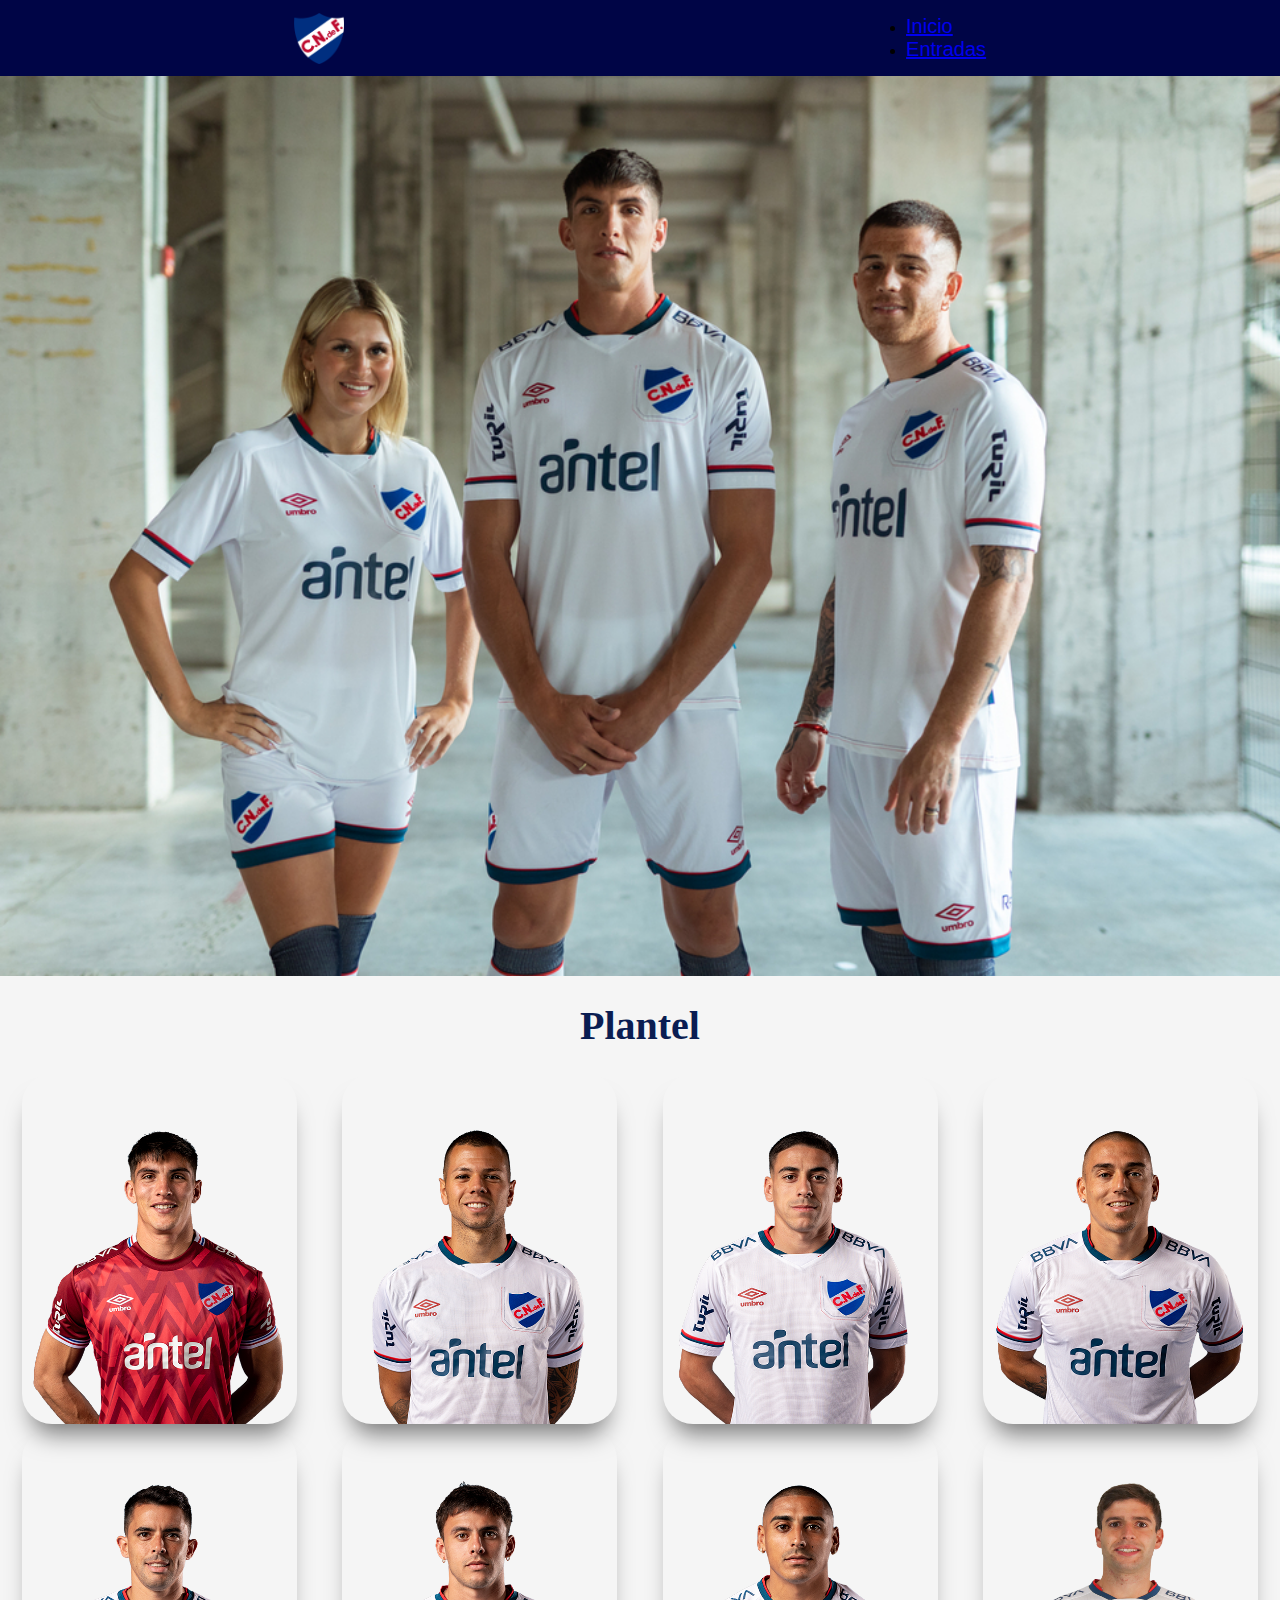
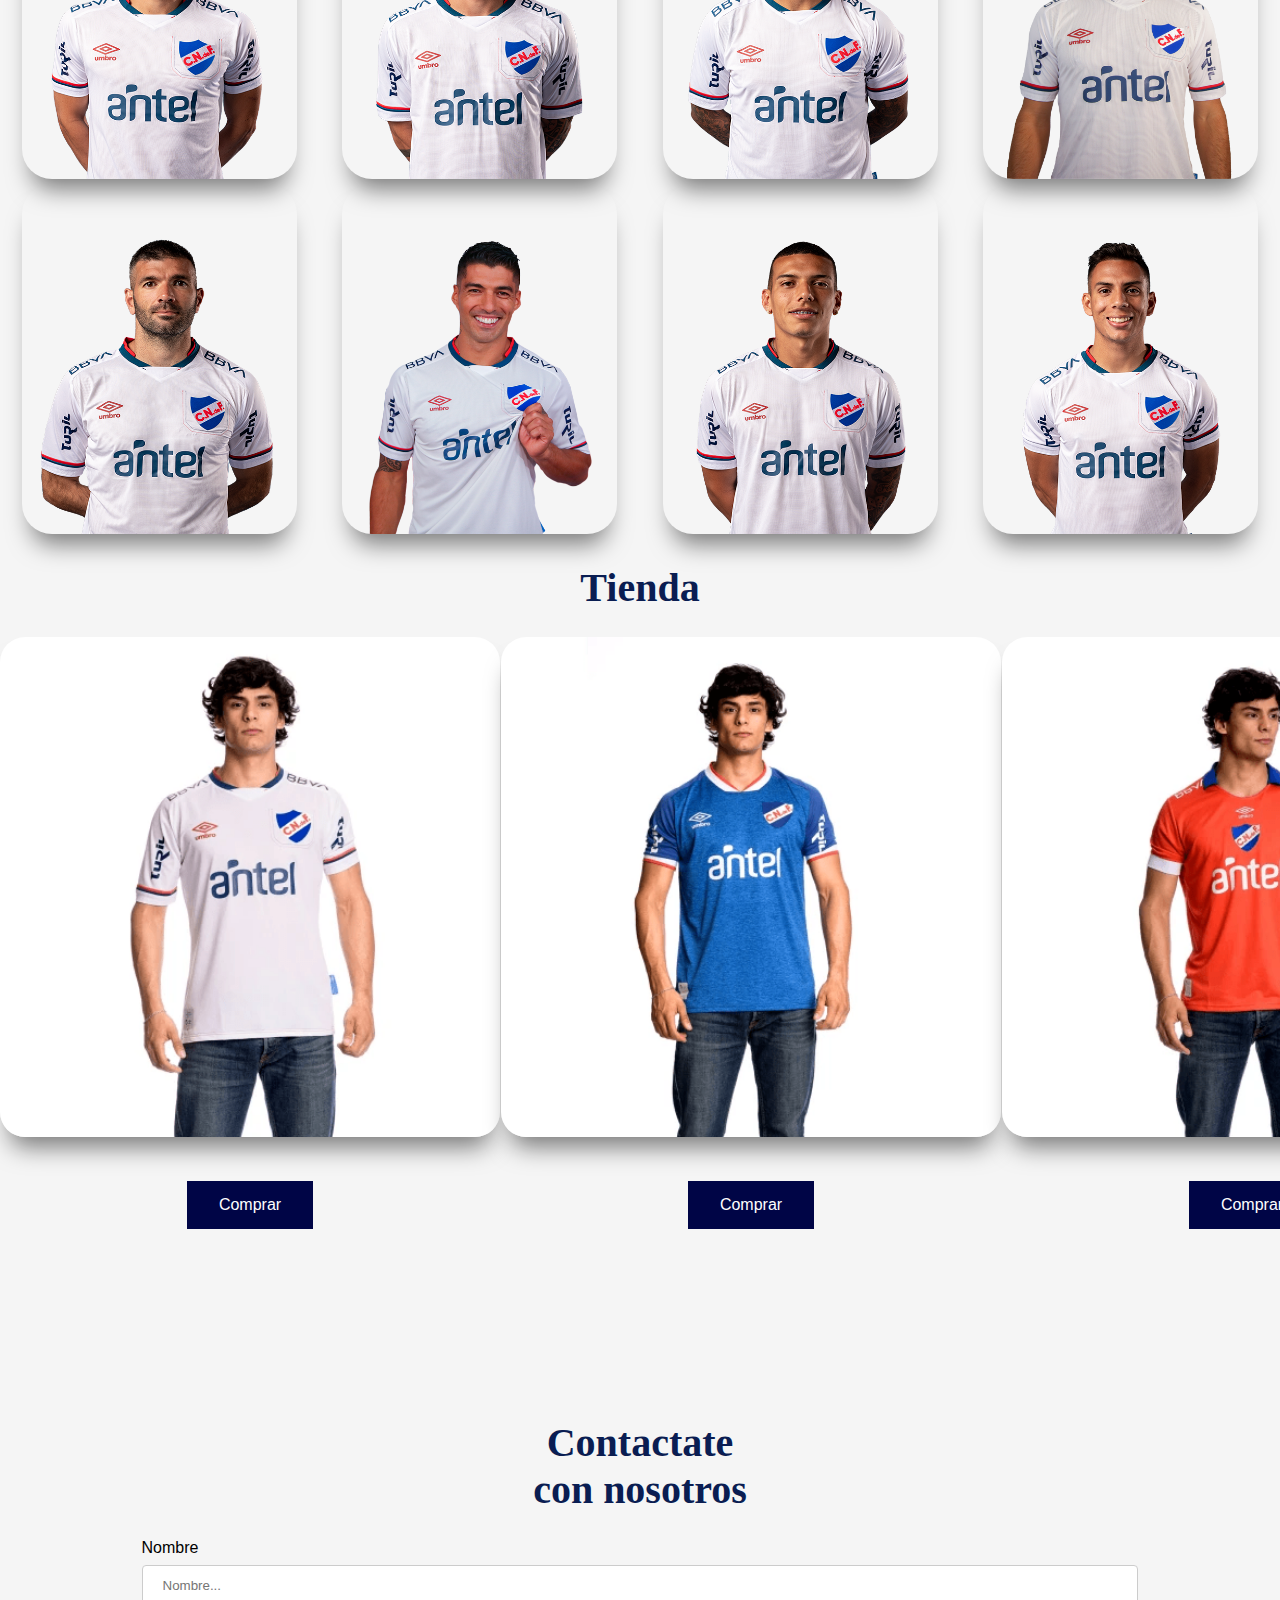
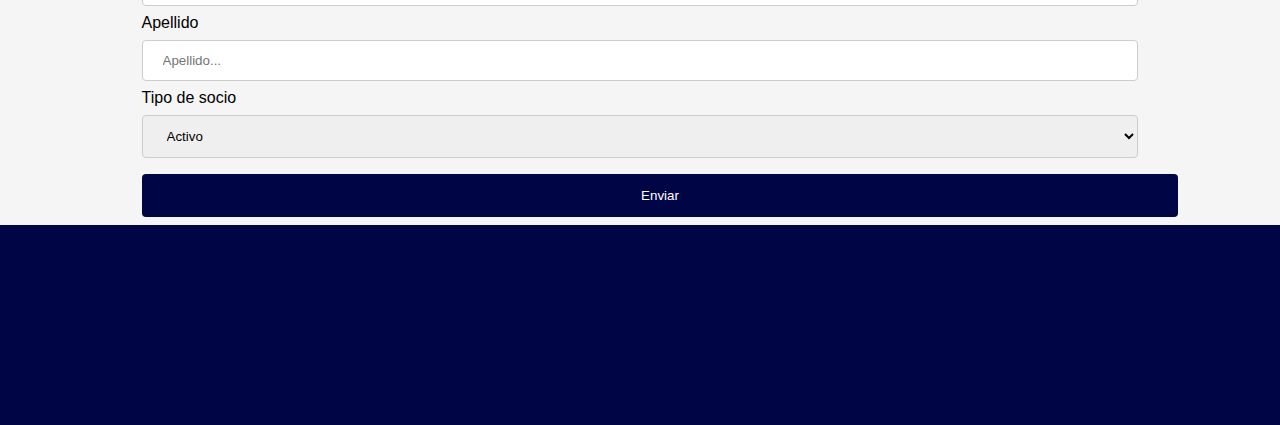
<file: index.html>
<!DOCTYPE html>
<html lang="en">
<head>
    <meta charset="UTF-8">
    <meta http-equiv="X-UA-Compatible" content="IE=edge">
    <meta name="viewport" content="width=device-width, initial-scale=1.0">
    <link rel="stylesheet" href="estilos.css">
    <link rel="icon" href="imagenes/logo.png">
    <title>Club Nacional de Football</title>
</head>
<body>
    <header>
        <nav class="flex-head">
            <img class="logoHeader" src="imagenes/logo.png" alt="">
            <ul>
                <li><a href="#">Inicio</a></li>
                <li><a href="#">Entradas</a></li>
            </ul>
        </nav>
    </header>
    
    <section>
        <div class="container-cover">
            <div class="container-cover-info">
            <!-- <h1>Bienvenidos a Nacional</h1>
            <p>Tricampeón de América y del Mundo</p> -->
             </div>
        </div>
    </section>
    
    <h2>Plantel</h2>
    <section class="grid-plantel">
        <div>
            <img class="imagenes-plantel" src="imagenes/1.png" alt="">
        </div>
        <div>
            <img class="imagenes-plantel" src="imagenes/2.png" alt="">
        </div>
        <div>
            <img class="imagenes-plantel" src="imagenes/3.png" alt="">
        </div>
        <div>
            <img class="imagenes-plantel" src="imagenes/4.png" alt="">
        </div>
        <div>
            <img class="imagenes-plantel" src="imagenes/5.png" alt="">
        </div>
        <div>
            <img class="imagenes-plantel" src="imagenes/6.png" alt="">
        </div>
        <div>
            <img class="imagenes-plantel" src="imagenes/7.png" alt="">
        </div>
        <div>
            <img class="imagenes-plantel" src="imagenes/8.png" alt="">
        </div>
        <div>
            <img class="imagenes-plantel" src="imagenes/9.png" alt="">
        </div>
        <div>
            <img class="imagenes-plantel" src="imagenes/10.png" alt="">
        </div>
        <div>
            <img class="imagenes-plantel" src="imagenes/11.png" alt="">
        </div>
        <div>
            <img class="imagenes-plantel" src="imagenes/12.png" alt="">
        </div>
    </section>

    <h2>Tienda</h2>
    <section class="grid-tienda">
        <div>
            <img class="imagenes-tienda" src="imagenes/home1.png" alt="">
        </div>
        <div>
            <img class="imagenes-tienda" src="imagenes/home 2.png" alt="">
        </div>
        <div>
            <img class="imagenes-tienda" src="imagenes/home 3.png" alt="">
        </div>
        <div>
            <button class="button">Comprar</button>
        </div>
        <div>
            <button class="button">Comprar</button>
        </div>
        <div>
            <button class="button">Comprar</button>
        </div>
    </section>

    <section>
        <h2>Contactate<br>con nosotros</h2>
        <div class="flex-contacto">
            <form>
                <label for="fname">Nombre</label>
                <input type="text" id="fname" name="firstname" placeholder="Nombre...">
        
                <label for="lname">Apellido</label>
                <input type="text" id="lname" name="lastname" placeholder="Apellido...">
        
                <label for="tdsocio">Tipo de socio</label>
                <select id="tdsocio" name="tdsocio">
                    <option value="activo">Activo</option>
                    <option value="vitalicio">Vitalicio</option>
                    <option value="exterior">Exterior</option>
                </select>
          
                <input type="enviar" value="Enviar">
          </form>
        </div>
    </section>

</body>
<footer>
    <!-- <p>Diseñado por Guillermo Da Silva</p> -->
</footer>
</html>
</file>
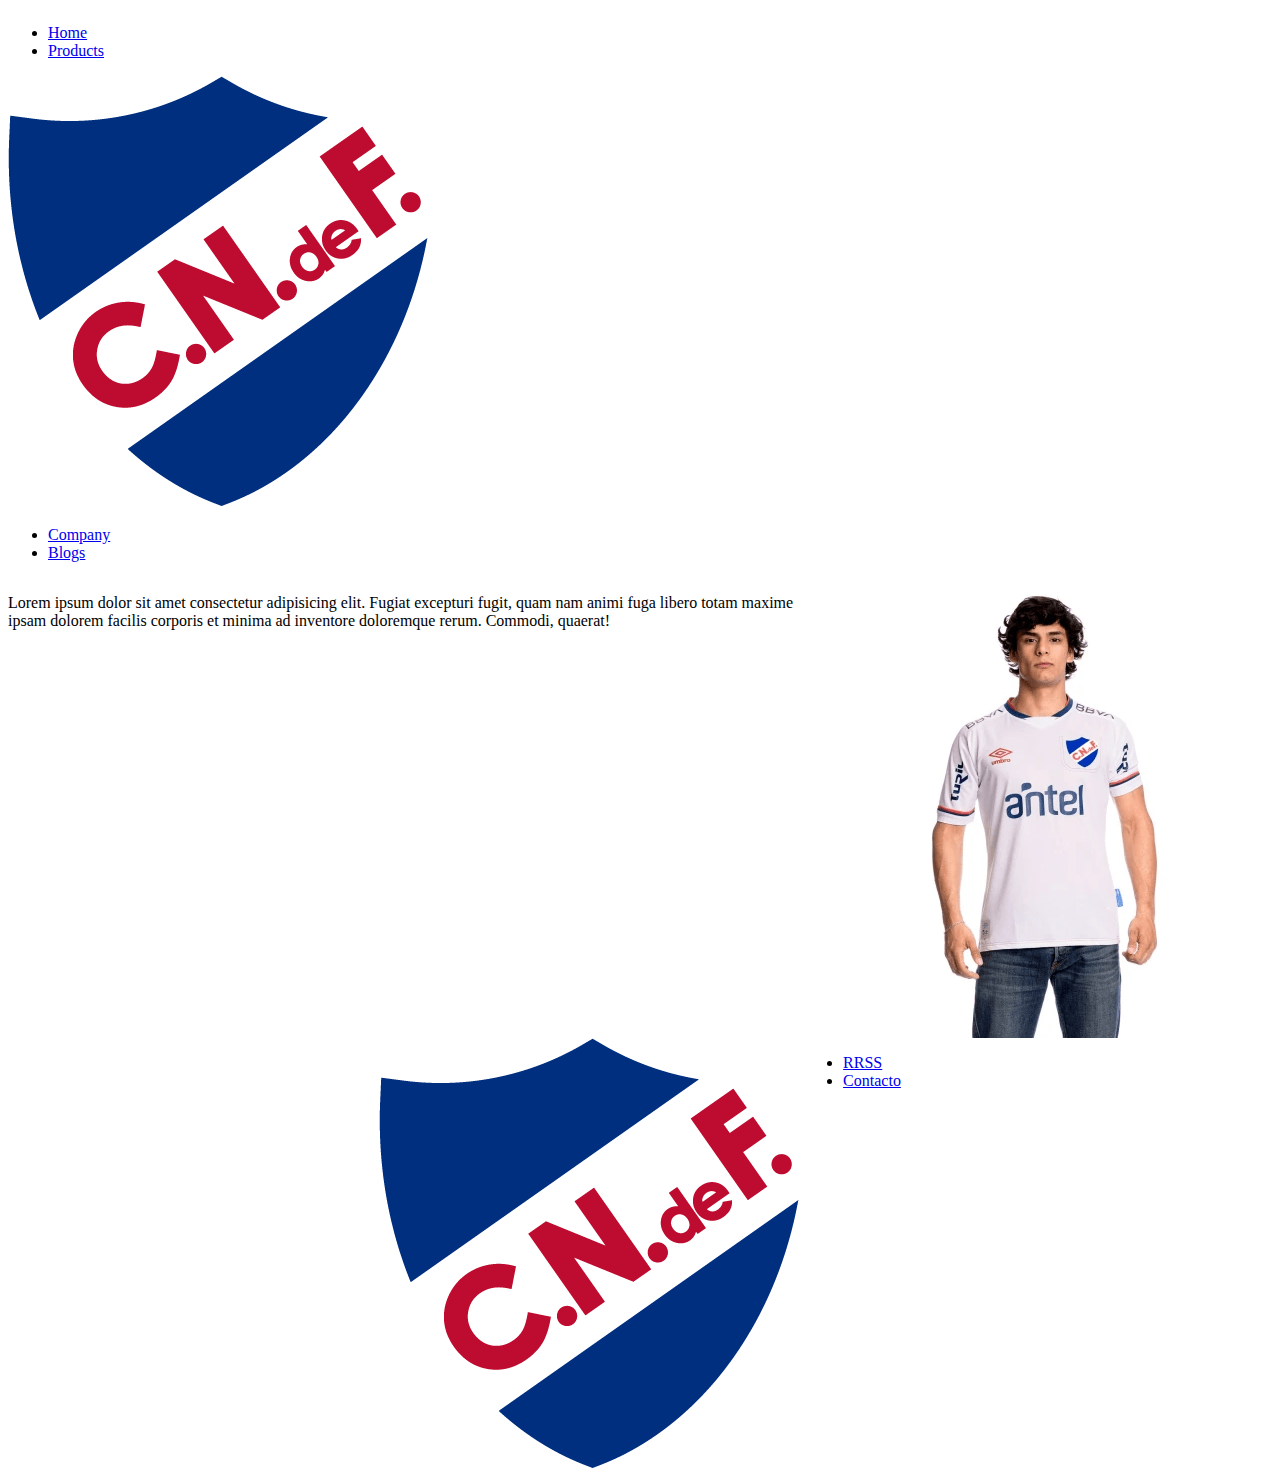
<file: prueba clase 6/prueba.html>
<!DOCTYPE html>
<html lang="en">
<head>
    <meta charset="UTF-8">
    <meta http-equiv="X-UA-Compatible" content="IE=edge">
    <meta name="viewport" content="width=device-width, initial-scale=1.0">
    <link rel="stylesheet" href="estiloprueba.css">
    <link rel="icon" href="imagenes/logo.png">
    <title>Clase 6</title>
</head>
<body>
    <header class="flex-header">
        <nav>
            <ul>
                <li><a href="#">Home</a></li>
                <li><a href="#">Products</a></li>
            </ul>
            <img src="/prueba clase 6/logo.png" alt="">
            <ul>
                <li><a href="#">Company</a></li>
                <li><a href="#">Blogs</a></li>
            </ul>
        </nav>
    </header>

    <div class="flex-body">
        <p>Lorem ipsum dolor sit amet consectetur adipisicing elit. Fugiat excepturi fugit, quam nam animi fuga libero totam maxime ipsam dolorem facilis corporis et minima ad inventore doloremque rerum. Commodi, quaerat!
        </p>
        <img src="/prueba clase 6/home1.png" alt="">
    </div>

</body>
<footer class="flex-footer">
    <img src="/prueba clase 6/logo.png" alt="">
    <ul>
        <li><a href="#">RRSS</a></li>
        <li><a href="#">Contacto</a></li>
    </ul>
</footer>
</html>
</file>
<file: estilos.css>
*{
    margin: 0;
    padding: 0;
}

body{
    background-color: rgb(245, 245, 245);
    font-family: Arial, Helvetica, sans-serif;
}

nav ul li a{
    font-size: 20px;
}

h2{
    padding: 2%;
    color: rgb(10, 29, 82);
    font-family: Georgia, 'Times New Roman', Times, serif;
    font-size: 250%;
    text-align: center;

}

p{
    color:rgb(10, 29, 82)
}

/* .flex-tienda{
    padding: 2%;
    display: flex;
    flex-flow: row wrap;
    justify-content: center;
    justify-content: space-evenly;
    align-items: center;
} */

.grid-tienda{
    display: grid;
    grid-template-columns: repeat(3, 1fr);
    grid-template-rows: repeat(2, 0.5fr);
    gap: 1px;
    justify-items: center;
    align-items: center;
}

.imagenes-tienda{
    width: 500px;
    height: 500px;
    border-radius: 25px;
    box-shadow:
    0px 20px 25px -10px
    rgba(0, 0, 0, 0.5);
}

.button {
    background-color: rgb(0, 5, 70);
    border: none;
    color: white;
    padding: 15px 32px;
    text-align: center;
    text-decoration: none;
    display: inline-block;
    font-size: 16px;
    margin: 4px 2px;
    cursor: pointer;
}

.flex-contacto{
    bottom: 10px;
    display: flex;
    flex-flow: row wrap;
    justify-content: center;
}

.grid-plantel{
    display: grid;
    grid-template-columns: repeat(4, 1fr);
    grid-template-rows: repeat(3, 1fr);
    gap: 1px;
    justify-items: center;
    align-items: center;
    }

.imagenes-plantel{
    width: 275px;
    height: 350px;
    border-radius: 30px;
    box-shadow:
    0px 20px 25px -10px
    rgba(0, 0, 0, 0.5);
}

.logoHeader{
    width: 50px;
}

.flex-head{
    background-color: rgb(0, 5, 70);
    box-shadow: 5px 5px 5px rgba(0, 0, 0, 0.123);
    padding: 1%;
    display: flex;
    flex-flow: row wrap;
    justify-content: flex-start;
    justify-content: space-around;
    align-items: center;
}

/* header{
    background-image: url("Diseño web/Entrega desafio 2/imagenes/header.png")
} */

.container-cover{
    width: 100%;
    height: 900px;
    position: relative;
    background-image: url(./imagenes/header2.jpeg);
    background-position: top;
    background-size: cover;
    background-repeat: no-repeat;
}

/* .container-cover:before{
    content: '';
    width: 100%;
    height: 100%;
    background-color: rgba(0, 1, 46, 0.692);
    position: absolute;
    top: 0;
    left: 0;
}

.container-cover-info{
    max-width: 1000px;
    height: 600px;
    margin: auto;
    text-align: left;
    display: flex;
    flex-direction: column;
    justify-content: center;
    align-items: center;
    position: relative;
    z-index: 1;
}

.container-cover-info h1{
    font-size: 60px;
    font-weight: 500;
    color: white;
    margin: 10px;
}

.container-cover-info p{
    font-size: 20px;
    font-weight: 300;
    color: rgb(175, 8, 8);
    margin: 10px;
} */

footer{
    background-color: rgb(0, 5, 70);
    height: 200px;
}

input[type=text], select {
    width: 100%;
    padding: 12px 20px;
    margin: 8px 0;
    display: inline-block;
    border: 1px solid #ccc;
    border-radius: 4px;
    box-sizing: border-box;
  }
  
  input[type=enviar] {
    width: 100%;
    background-color: rgb(0, 5, 70);
    color: white;
    padding: 14px 20px;
    margin: 8px 0;
    border: none;
    border-radius: 4px;
    cursor: pointer;
    text-align: center;
  }
  
  input[type=enviar]:hover {
    background-color: red;
  }

  /* Responsive */

  @media only screen and (max-widht: 768px) {
    
    }

  @media only screen and (max-widht: 564px) {
    .grid-plantel{
        grid-template-columns: repeat(2, 1fr);
        grid-template-rows: repeat(6, 1fr);
    }
    
    /* .imagenes-plantel{
        width: 275px;
        height: 350px;
    } */
    }
</file>
<file: prueba clase 6/estiloprueba.css>
.flex-footer{
    display: flex;
    justify-content: center;
}

.flex-body{
    display: flex;
}

.flex-header{
    display: flex;
}
</file>
